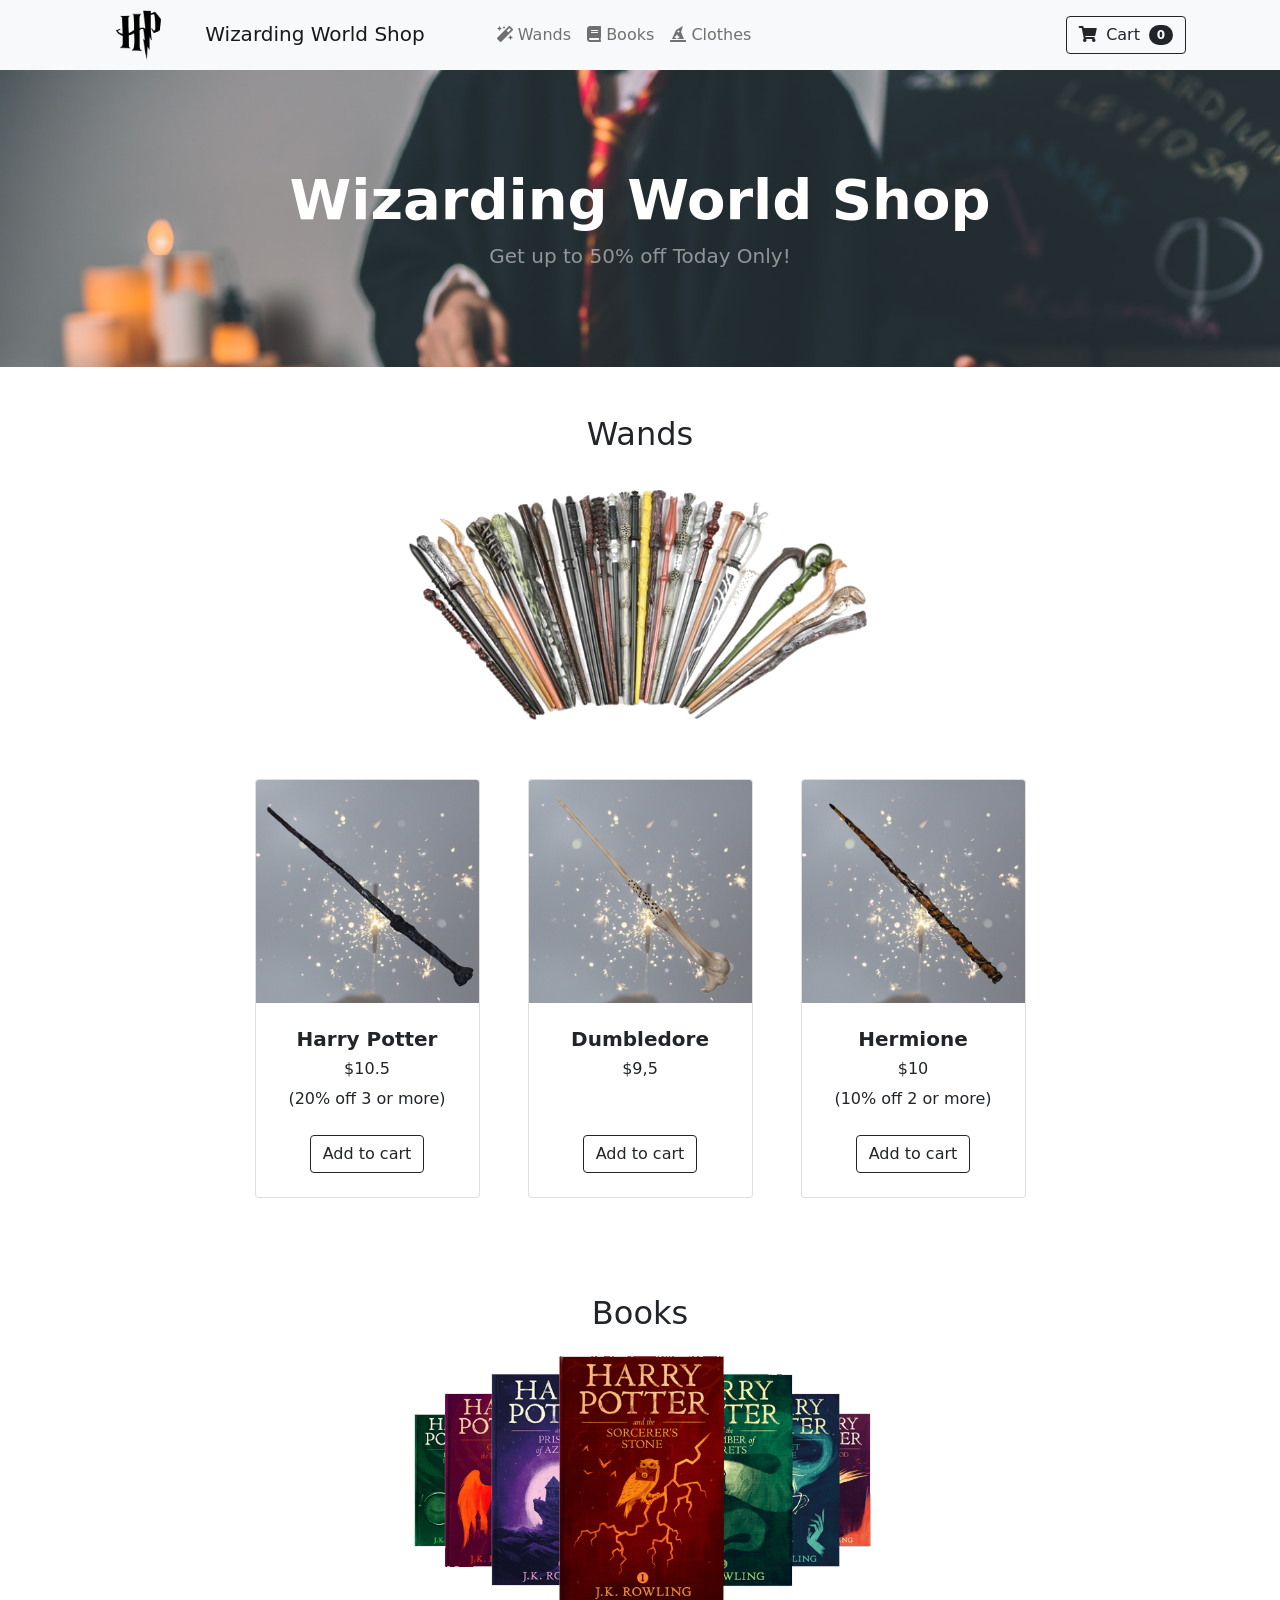
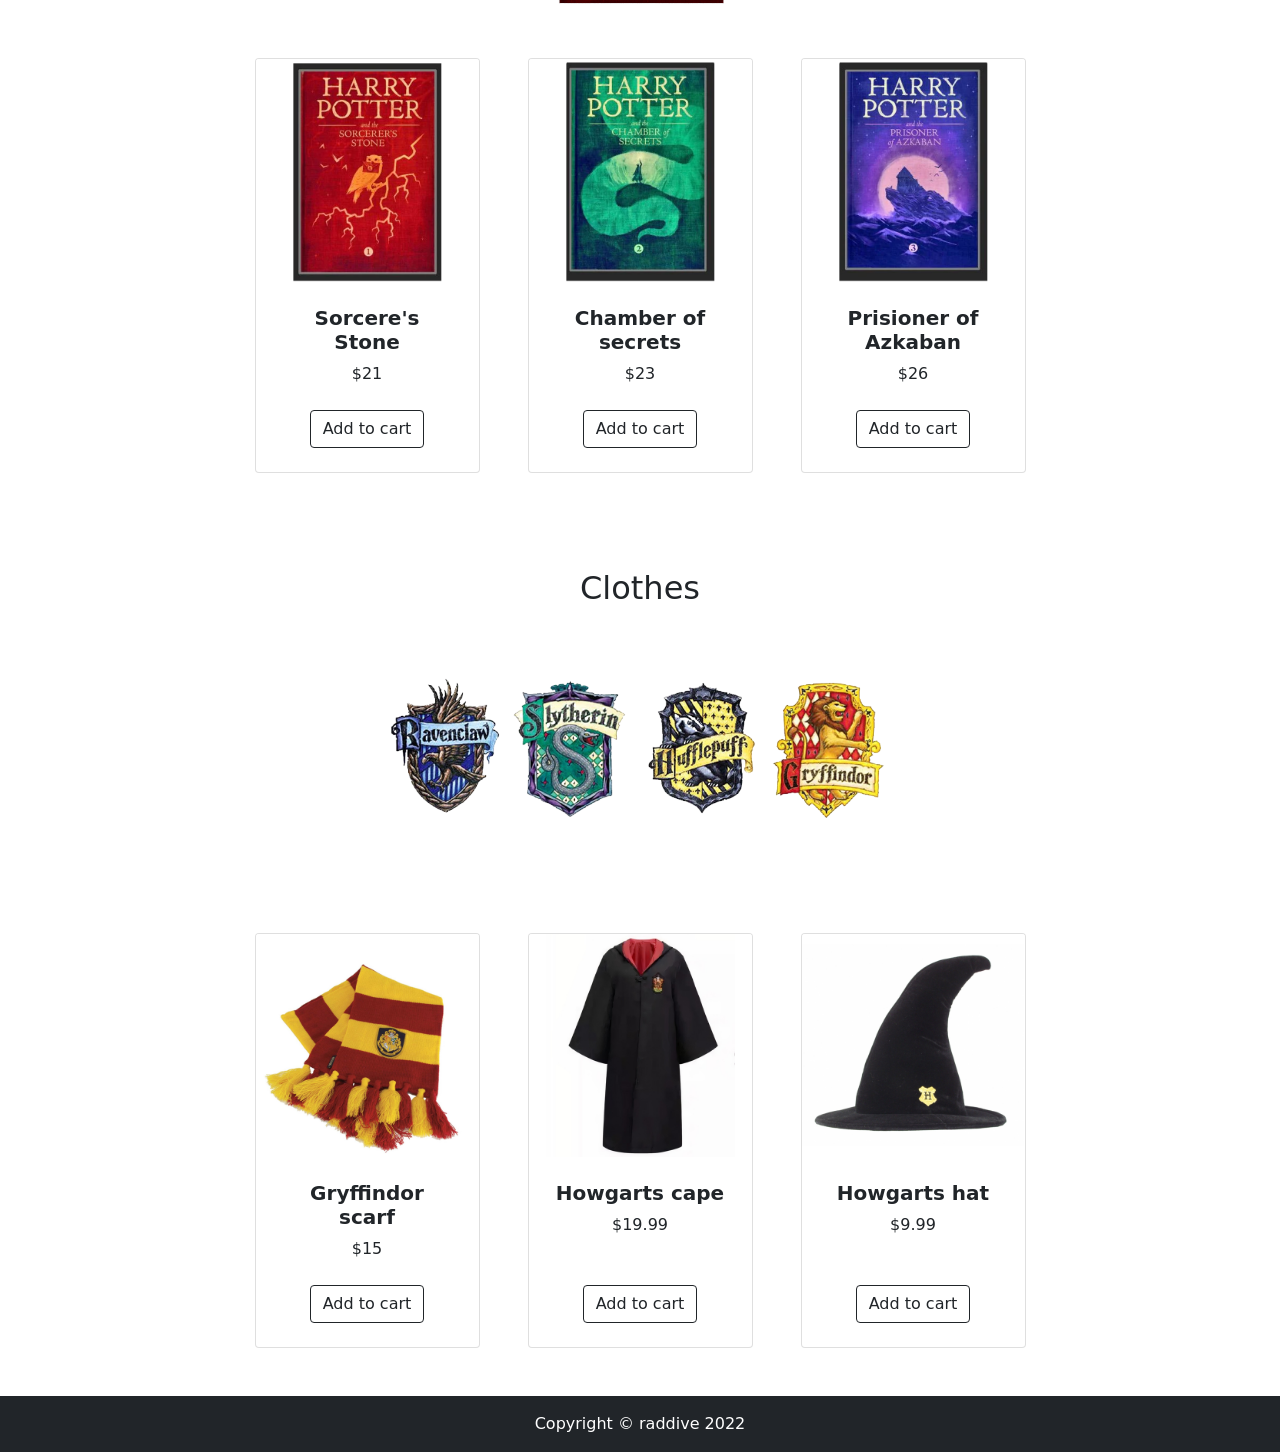
<file: index.html>
<!DOCTYPE html>
<html lang="en">
    <head>
        <meta charset="utf-8" />
        <meta name="viewport" content="width=device-width, initial-scale=1, shrink-to-fit=no" />
        <meta name="description" content="" />
        <meta name="author" content="" />
        <title>ShopNow</title>
        <!-- Favicon-->
        <link rel="icon" type="image/x-icon" href="images/favicon.ico" />
		<link href="https://cdn.jsdelivr.net/npm/bootstrap@5.1.3/dist/css/bootstrap.min.css" rel="stylesheet" integrity="sha384-1BmE4kWBq78iYhFldvKuhfTAU6auU8tT94WrHftjDbrCEXSU1oBoqyl2QvZ6jIW3" crossorigin="anonymous">

		<!-- Bootstrap icons-->
		<link rel="stylesheet" href="https://use.fontawesome.com/releases/v5.8.1/css/all.css"
    integrity="sha384-50oBUHEmvpQ+1lW4y57PTFmhCaXp0ML5d60M1M7uH2+nqUivzIebhndOJK28anvf" crossorigin="anonymous">
        <!-- Core theme CSS (includes Bootstrap)-->
		<link rel="stylesheet" href="css/styles.css" />
    </head>
    <body data-bs-spy="scroll" data-bs-target="#navbar-example2" data-bs-offset="50">
        <!-- Navigation-->
		<nav class="navbar py-3 py-lg-0 navbar-light bg-light navbar-expand-lg" id="navbar-example2">
			 <div class="container d-flex">
				 <a class="navbar-brand" href="#!">
					<img src="images/shop-logo.png" style="height: 50px" alt="Avatar Logo" class="rounded-pill pe-3"> 
					Wizarding World Shop
				</a>
				 <div class="d-flex flex-row order-lg-last align-items-center">
				 
					 <button type="button" class="navbar-toggler order-last collapsed" data-bs-toggle="collapse" data-bs-target="#navbar" aria-expanded="false" aria-controls="navbar">
						 <span class="navbar-toggler-icon"></span>
					 </button>
					 <ul class="navbar-nav me-3 me-lg-0 d-flex flex-row align-items-center">
						 <li class="dropdown search-dropdown nav-item py-lg-3">						 
							 <a href="javascript:void(0)" class="btn btn-outline-dark flex-center" type="button" data-bs-toggle="modal" data-bs-target="#cartModal" onclick="open_modal()" data-bs-auto-close="outside">
								<i class="fas fa-shopping-cart me-1"></i> Cart <span class="badge bg-dark text-white ms-1 rounded-pill" id="count_product">0</span>
							 </a>
						 </li>
						 <!-- <li class="dropdown search-dropdown nav-item py-lg-3 ps-lg-3">						 
							 <a href="javascript:void(0)" class="btn btn-outline-dark flex-center" type="button" onclick="generateCart()" data-bs-auto-close="outside">
								Consolide Cart 
							 </a>
						 </li> -->
					 </ul>
				 </div>

				 <div id="navbar" class="navbar-collapse collapse">

					 <ul class="navbar-nav me-auto mb-4 mb-lg-0 ms-lg-5">
						 <li class="nav-item">
						  <a class="nav-link" href="#wands"><i class="fas fa-magic"></i> Wands</a>
						</li>
						<li class="nav-item">
						  <a class="nav-link" href="#books"><i class="fas fa-book"></i> Books</a>
						</li>
						<li class="nav-item">
						  <a class="nav-link" href="#clothes"><i class="fas fa-hat-wizard"></i> Clothes</a>
						</li>
					 </ul>
				 </div>
			 </div>
		 </nav>

        <!-- Header-->
        <header id="header_div" class="bg-dark py-5">
            <div class="container px-4 px-lg-5 my-5">
                <div class="text-center text-white">
                    <h1 class="display-4 fw-bolder">Wizarding World Shop</h1>
                    <p class="lead fw-normal text-white-50 mb-0">Get up to 50% off Today Only!</p>
                </div>
            </div>
        </header>
		<!-- Section-->
		<section class="pt-5" id="wands">
			<h2 class="text-center">
				<p>Wands</p>
				<img class="img_cat" src="./images/wands.png" alt="..." />
			</h2>
			<div class="container px-4 px-lg-5 mt-5">
				<div class="row gx-4 gx-lg-5 row-cols-2 row-cols-md-3 row-cols-xl-4 justify-content-center">
					<div class="col-10 col-lg-4 mb-5">
						<div class="card h-100">
							<img class="card-img-top" src="./images/w1.png" alt="..." />
							<div class="card-body p-4">
								<div class="text-center">
									<h5 class="fw-bolder">Harry Potter</h5>
									<h6>$10.5</h6> 
									<h7>(20% off 3 or more)</h7>
								</div>
							</div>
							<div class="card-footer p-4 pt-0 border-top-0 bg-transparent">
								<div class="text-center"><button type="button" onclick="addToCart(1)" class="btn btn-outline-dark">Add to cart</button></div>
							</div>	
						</div>
					</div>
					<div class="col-10 col-lg-4 mb-5">
						<div class="card h-100">
							<img class="card-img-top" src="./images/w2.png" alt="..." />
							<div class="card-body p-4">
								<div class="text-center">
									<h5 class="fw-bolder">Dumbledore</h5>
									<h6>$9,5</h6>
								</div>
							</div>
							<div class="card-footer p-4 pt-0 border-top-0 bg-transparent">
								<div class="text-center"><button type="button" onclick="addToCart(2)" class="btn btn-outline-dark">Add to cart</button></div>
							</div>
						</div>
					</div>
					<div class="col-10 col-lg-4 mb-5">
						<div class="card h-100">
							<img class="card-img-top" src="./images/w3.png" alt="..." />
							<div class="card-body p-4">
								<div class="text-center">
									<h5 class="fw-bolder">Hermione</h5>
									<h6>$10</h6> 
									<h7>(10% off 2 or more)</h7>
								</div>
							</div>
							<div class="card-footer p-4 pt-0 border-top-0 bg-transparent">
								<div class="text-center"><button type="button" onclick="addToCart(3)" class="btn btn-outline-dark">Add to cart</button></div>
							</div>
						</div>
					</div>
	   
				</div>
			</div>
		</section>
		<section class="pt-5" id="books">
			 <h2 class="text-center">
				<p>Books</p>
				<img class="img_cat" src="./images/books.png" alt="..." />
			 </h2>
			<div class="container px-4 px-lg-5 mt-5">
				<div class="row gx-4 gx-lg-5 row-cols-2 row-cols-md-3 row-cols-xl-4 justify-content-center">
					<div class="col-12 col-lg-4 mb-5">
						<div class="card h-100">
							<img class="card-img-top" src="./images/b1.png" alt="..." />
							<div class="card-body p-4">
								<div class="text-center">
									<h5 class="fw-bolder">Sorcere's Stone</h5>
									$21
								</div>
							</div>
							<div class="card-footer p-4 pt-0 border-top-0 bg-transparent">
								<div class="text-center"><button type="button" onclick="addToCart(4)" class="btn btn-outline-dark">Add to cart</button></div>
							</div>
						</div>
					</div>
					<div class="col-12 col-lg-4 mb-5">
						<div class="card h-100">
							<img class="card-img-top" src="./images/b2.png" alt="..." />
							<div class="card-body p-4">
								<div class="text-center">
									<h5 class="fw-bolder">Chamber of secrets</h5>
									$23
								</div>
							</div>
							<div class="card-footer p-4 pt-0 border-top-0 bg-transparent">
								<div class="text-center"><button type="button" onclick="addToCart(5)" class="btn btn-outline-dark">Add to cart</button></div>
							</div>
						</div>
					</div>
					<div class="col-10 col-lg-4 mb-5">
						<div class="card h-100">
							<img class="card-img-top" src="./images/b3.png" alt="..." />
							<div class="card-body p-4">
								<div class="text-center">
									<h5 class="fw-bolder">Prisioner of Azkaban</h5>
									$26
								</div>
							</div>
							<div class="card-footer p-4 pt-0 border-top-0 bg-transparent">
								<div class="text-center"><button type="button" onclick="addToCart(6)" class="btn btn-outline-dark">Add to cart</button></div>
							</div>
						</div>
					</div>
	   
				</div>
			</div>
		</section>
		<section class="pt-5" id="clothes">
			 <h2 class="text-center">
				<p>Clothes</p>
				<img class="img_cat" src="./images/clothes2.png" alt="..." />
			</h2>
			<div class="container px-4 px-lg-5 mt-5">
				<div class="row gx-4 gx-lg-5 row-cols-2 row-cols-md-3 row-cols-xl-4 justify-content-center">
					<div class="col-10 col-lg-4 mb-5">
						<div class="card h-100">
							<img class="card-img-top" src="./images/c1.png" alt="..." />
							<div class="card-body p-4">
								<div class="text-center">
									<h5 class="fw-bolder">Gryffindor scarf</h5>
									$15
								</div>
							</div>
							<div class="card-footer p-4 pt-0 border-top-0 bg-transparent">
								<div class="text-center"><button type="button" onclick="addToCart(7)" class="btn btn-outline-dark">Add to cart</button></div>
							</div>
						</div>
					</div>
					<div class="col-10 col-lg-4 mb-5">
						<div class="card h-100">
							<img class="card-img-top" src="./images/c2.png" alt="..." />
							<div class="card-body p-4">
								<div class="text-center">
									<h5 class="fw-bolder">Howgarts cape</h5>
									$19.99
								</div>
							</div>
							<div class="card-footer p-4 pt-0 border-top-0 bg-transparent">
								<div class="text-center"><button type="button" onclick="addToCart(8)" class="btn btn-outline-dark">Add to cart</button></div>
							</div>
						</div>
					</div>
					<div class="col-10 col-lg-4 mb-5">
						<div class="card h-100">
							<img class="card-img-top" src="./images/c3.png" alt="..." />
							<div class="card-body p-4">
								<div class="text-center">
									<h5 class="fw-bolder">Howgarts hat</h5>
									$9.99
								</div>
							</div>
							<div class="card-footer p-4 pt-0 border-top-0 bg-transparent">
								<div class="text-center"><button type="button" onclick="addToCart(9)" class="btn btn-outline-dark">Add to cart</button></div>
							</div>
						</div>
					</div>
	   
				</div>
			</div>
		</section>
	
        <!-- Footer-->
        <footer class="py-3 bg-dark">
            <div class="container"><p class="m-0 text-center text-white">Copyright &copy; raddive 2022</p></div>
        </footer>
		
		<div class="modal fade" id="cartModal" tabindex="-1" aria-labelledby="exampleModalLabel" aria-hidden="true">
		  <div class="modal-dialog">
			<div class="modal-content">
			  <div class="modal-header">
				<h5 class="modal-title" id="exampleModalLabel"><i class="fas fa-cart-arrow-down"></i> My Cart</h5>
				<button type="button" class="btn-close" data-bs-dismiss="modal" aria-label="Close"></button>
			  </div>
			  <div class="modal-body">
				  <h3 class="text-center bill px-5">Shopping Cart</h3>
				  <table class="table">
					<thead>
						<tr>
						  <th scope="col">Product</th>
						  <th scope="col">Qty.</th>
						  <th scope="col">Price</th>
						  <th scope="col">Total <small>(with discount)</small></th>
						</tr>
					  </thead>
					  <tbody id="cart_list">
						<!-- <tr>
						  <th scope="row">Cooking oil</th>
						  <td>$10.5</td>
						  <td>2</td>
						  <td>$21</td>
						</tr>
						<tr>
						  <th scope="row">Pasta</th>
						  <td>$6.25</td>
						  <td>1</td>
						  <td>$6.25</td>
						</tr>
						<tr>
						  <th scope="row">Lawn dress</th>
						  <td>$15</td>
						  <td>3</td>
						  <td>$45</td>
						</tr> -->
					  </tbody>
				  </table>
				  <div class="text-center fs-3">
					Total: $<span id="total_price">100</span>
				  </div>
				  <div class="text-center"> 
					<a href="checkout.html" class="btn btn-primary m-3">Checkout</a>
					<a href="javascript:void(0)" onclick="cleanCart()" class="btn btn-primary m-3">Clean Cart</a>
				  </div>
			  </div>
			</div>
		  </div>
		</div>
	
        <!-- Bootstrap core JS-->
        <script src="https://cdn.jsdelivr.net/npm/bootstrap@5.1.3/dist/js/bootstrap.bundle.min.js" integrity="sha384-ka7Sk0Gln4gmtz2MlQnikT1wXgYsOg+OMhuP+IlRH9sENBO0LRn5q+8nbTov4+1p" crossorigin="anonymous"></script>

        <!-- Core theme JS-->
        <script src="js/data.js"></script>
        <script src="js/data.json"></script>
        <script src="js/shop.js"></script>
		<script src="js/checkout.js"></script>
    </body>
</html>
</file>
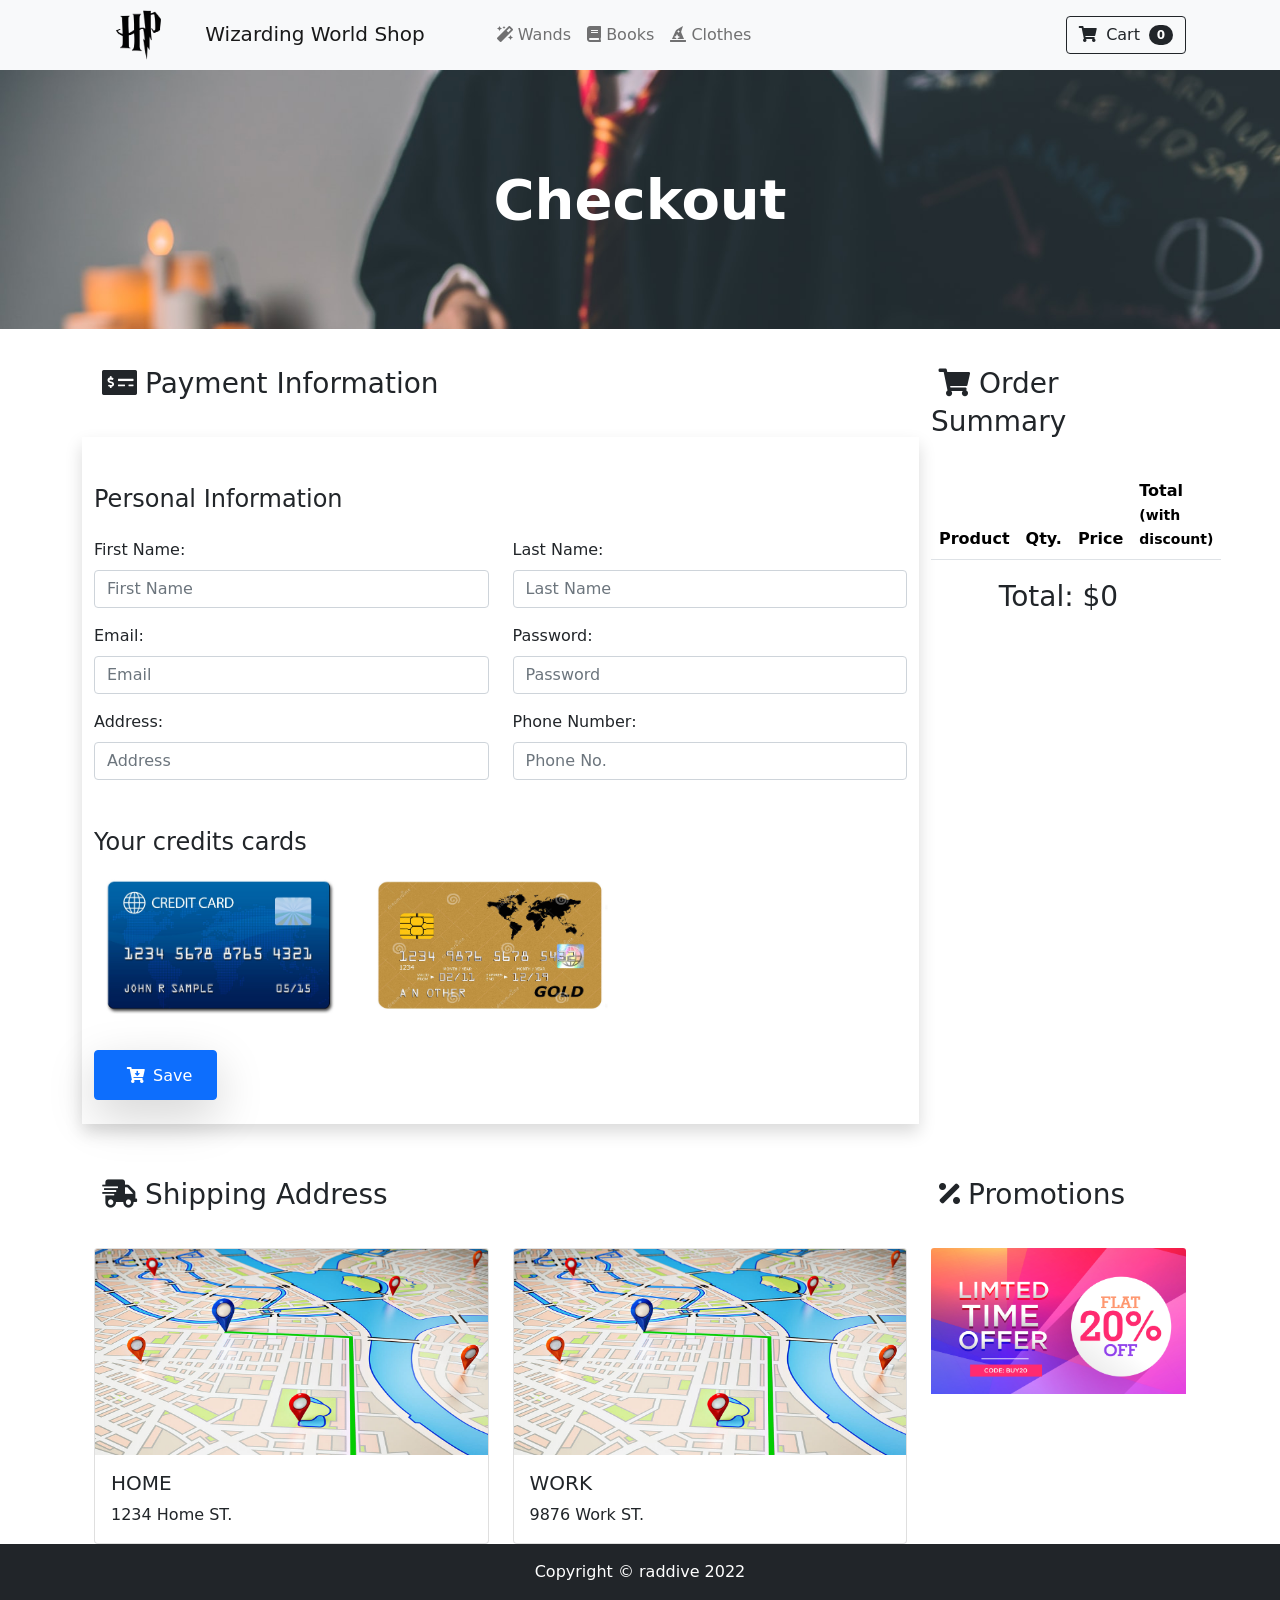
<file: checkout.html>
<!DOCTYPE html>
<html lang="en">

<head>
	<meta charset="utf-8" />
	<meta name="viewport" content="width=device-width, initial-scale=1, shrink-to-fit=no" />
	<meta name="description" content="" />
	<meta name="author" content="" />
	<title>Checkout</title>
	<!-- Favicon-->
	<link rel="icon" type="image/x-icon" href="images/favicon.ico" />
	<link href="https://cdn.jsdelivr.net/npm/bootstrap@5.0.2/dist/css/bootstrap.min.css" rel="stylesheet"
		integrity="sha384-EVSTQN3/azprG1Anm3QDgpJLIm9Nao0Yz1ztcQTwFspd3yD65VohhpuuCOmLASjC" crossorigin="anonymous">

	<!-- Bootstrap icons-->
	<link rel="stylesheet" href="https://use.fontawesome.com/releases/v5.8.1/css/all.css"
		integrity="sha384-50oBUHEmvpQ+1lW4y57PTFmhCaXp0ML5d60M1M7uH2+nqUivzIebhndOJK28anvf" crossorigin="anonymous">
	<!-- Core theme CSS (includes Bootstrap)-->
	<link rel="stylesheet" href="css/styles.css" />
</head>

<body>
	<!-- Navigation-->
	<nav class="navbar py-3 py-lg-0 navbar-light bg-light navbar-expand-lg" id="navbar-example2">
		<div class="container d-flex">
			<a class="navbar-brand" href="./index.html#!">
				<img src="images/shop-logo.png" style="height: 50px" alt="Avatar Logo" class="rounded-pill pe-3"> 
				Wizarding World Shop
			</a>
			<div class="d-flex flex-row order-lg-last align-items-center">

				<button type="button" class="navbar-toggler order-last collapsed" data-bs-toggle="collapse"
					data-bs-target="#navbar" aria-expanded="false" aria-controls="navbar">
					<span class="navbar-toggler-icon"></span>
				</button>
				<ul class="navbar-nav me-3 me-lg-0 d-flex flex-row align-items-center">
					<li class="dropdown search-dropdown nav-item py-lg-3">
						<a href="javascript:void(0)" class="btn btn-outline-dark flex-center" type="button" data-bs-toggle="modal"
							data-bs-target="#cartModal" onclick="open_modal()" data-bs-auto-close="outside">
							<i class="fas fa-shopping-cart me-1"></i> Cart <span class="badge bg-dark text-white ms-1 rounded-pill"
								id="check_out_count_product">0</span>
						</a>
					</li>
				</ul>
			</div>

			<div id="navbar" class="navbar-collapse collapse">

				<ul class="navbar-nav me-auto mb-4 mb-lg-0 ms-lg-5">
					<li class="nav-item">
					 <a class="nav-link" href="#wands"><i class="fas fa-magic"></i> Wands</a>
				   </li>
				   <li class="nav-item">
					 <a class="nav-link" href="#books"><i class="fas fa-book"></i> Books</a>
				   </li>
				   <li class="nav-item">
					 <a class="nav-link" href="#clothes"><i class="fas fa-hat-wizard"></i> Clothes</a>
				   </li>
				</ul>
			</div>
		</div>
	</nav>
	<!-- Header-->
	<header  id="header_div" class="bg-dark py-5">
		<div class="container px-4 px-lg-5 my-5">
			<div class="text-center text-white">
				<h1 class="display-4 fw-bolder">Checkout</h1>
			</div>
		</div>
	</header>

	<div class="container">
		<div class="row mr-0">
			<div class="col-12 col-lg-3 order-lg-2">
				<h3 class="my-3 py-3"><i class="fas fa-shopping-cart p-2"></i>Order Summary</h3>
				<table class="table">
					<thead>
						<tr>
						  <th scope="col">Product</th>
						  <th scope="col">Qty.</th>
						  <th scope="col">Price</th>
						  <th scope="col">Total <small>(with discount)</small></th>
						</tr>
					</thead>
					<tbody id="check_out_cart_list">
					</tbody>
				</table>
				  <div class="text-center fs-3">
					Total: $<span id="total_price">0</span>
				  </div>
			</div>
			<div class="col-12 col-lg-9 col-or">
				<form class="form">
					<h3 class="my-3 text-start py-3"><i class="fas fa-money-check-alt p-2"></i>Payment Information</h3>
					<div class="row bord shadow my-3">
						<h4 class="pt-5">Personal Information</h4>
						<div class="col-sm-6">
							<div class="mt-3">
								<label for="fName" class="form-label">First Name:</label>
								<input id="fName" class="form-control ml-3" type="text" placeholder="First Name" />
								<div id="errorName" class="invalid-feedback">This field is required and must have, at least, 3 characters
								</div>
							</div>
							<div class="mt-3 ">
								<label for="fEmail" class="form-label">Email:</label>
								<input id="fEmail" class="form-control ml-3" type="email" placeholder="Email" minlength="3" />
								<div id="errorEmail" class="invalid-feedback">This field is required and must contain an '@' and have, at
									least, 3 characters</div>
							</div>
							<div class="mt-3 ">
								<label for="fAddress" class="form-label">Address:</label>
								<input id="fAddress" class="form-control" type="text" placeholder="Address" minlength="3" />
								<div id="errorAddress" class="invalid-feedback">This field is required and must have, at least, 3 characters
								</div>
							</div>
						</div>
						<div class="col-12 col-sm-6">
							<div class="mt-3">
								<label for="fLastN" class="form-label">Last Name:</label>
								<input id="fLastN" class="form-control" type="text" placeholder="Last Name" minlength="3" />
								<div id="errorLastN" class="invalid-feedback">This field is required and must have, at least, 3 characters
								</div>
							</div>
							<div class="mt-3">
								<label for="fPassword" class="form-label">Password:</label>
								<input id="fPassword" class="form-control" title="(4-8 characters)" type="password" minlength="4"
									maxlength="8" placeholder="Password" />
								<div id="errorPassword" class="invalid-feedback">Enter a correct password</div>
							</div>
							<div class="mt-3">
								<label for="fPhone" class="form-label">Phone Number:</label>
								<input id="fPhone" class="form-control" type="number" placeholder="Phone No." />
								<div id="errorPhone" class="invalid-feedback">Invalid phone number!! Must be 9 digits with no letters</div>
							</div>
						</div>
						<div class="row">
							<h4 class="pt-5">Your credits cards</h4>
							<div class="col-4">
								<img class="card-img-top" src="./images/cc1.jpg" alt="..." />
							</div>
							<div class="col-4">
								<img class="card-img-top" src="./images/cc2.jpg" alt="..." />
							</div>

						</div>



						<div class="col-12 my-4 final">
							<button type="button" id="btn" class="p-2 px-4 btn btn-primary shadow-lg" onclick="validate()">
								<i class="fas fa-cart-arrow-down p-2"></i>Save
							</button>
						</div>
					</div>


				</form>
			</div>
		</div>

		<div class="row mr-0">
			<div class="col-12 col-lg-9">
				<h3 class="my-3 py-3"><i class="fas fa-shipping-fast p-2"></i>Shipping Address</h3>
				<div class="row">
					<div class="col-6">
						<div class="card">
							<img src="./images/m2.jpg" class="card-img-top" alt="...">
							<div class="card-body">
							  <h5 class="card-title">HOME</h5>
							  <p class="card-text">1234 Home ST.</p>
							</div>
						</div>
					</div>
					<div class="col-6">
						<div class="card">
							<img src="./images/m2.jpg" class="card-img-top" alt="...">
							<div class="card-body">
							  <h5 class="card-title">WORK</h5>
							  <p class="card-text">9876 Work ST.</p>
							</div>
						  </div>
					</div>
				</div>
			</div>
			<div class="col-12 col-lg-3 pb-3">
				<h3 class="my-3 py-3"><i class="fas fa-percentage p-2"></i>Promotions</h3>
				<img src="./images/d1.jpg" class="card-img-top" alt="...">
			</div>
		</div>
		

	</div>


	<!-- Footer-->
	<footer class="py-3 bg-dark">
		<div class="container">
			<p class="m-0 text-center text-white">Copyright &copy; raddive 2022</p>
		</div>
	</footer>

	<div class="modal fade" id="cartModal" tabindex="-1" aria-labelledby="exampleModalLabel" aria-hidden="true">
		<div class="modal-dialog">
			<div class="modal-content">
				<div class="modal-header">
					<h5 class="modal-title" id="exampleModalLabel"><i class="fas fa-cart-arrow-down"></i> My Cart</h5>
					<button type="button" class="btn-close" data-bs-dismiss="modal" aria-label="Close"></button>
				</div>
				<div class="modal-body">
					<h3 class="text-center bill px-5">Shopping Cart</h3>
				  	<table class="table">
						<thead>
							<tr>
							<th scope="col">Product</th>
							<th scope="col">Qty.</th>
							<th scope="col">Price</th>
							<th scope="col">Total <small>(with discount)</small></th>
							</tr>
						</thead>
						<tbody id="check_out_cart_list_modal">
						</tbody>
					</table>
				</div>
			</div>
		</div>
	</div>

	<!-- Bootstrap core JS-->
	<script src="https://cdn.jsdelivr.net/npm/bootstrap@5.0.2/dist/js/bootstrap.bundle.min.js"
		integrity="sha384-MrcW6ZMFYlzcLA8Nl+NtUVF0sA7MsXsP1UyJoMp4YLEuNSfAP+JcXn/tWtIaxVXM"
		crossorigin="anonymous"></script>

	<!-- Core theme JS-->
	<script src="js/shop.js"></script>
	<script src="js/checkout.js"></script>
</body>

</html>
</file>
